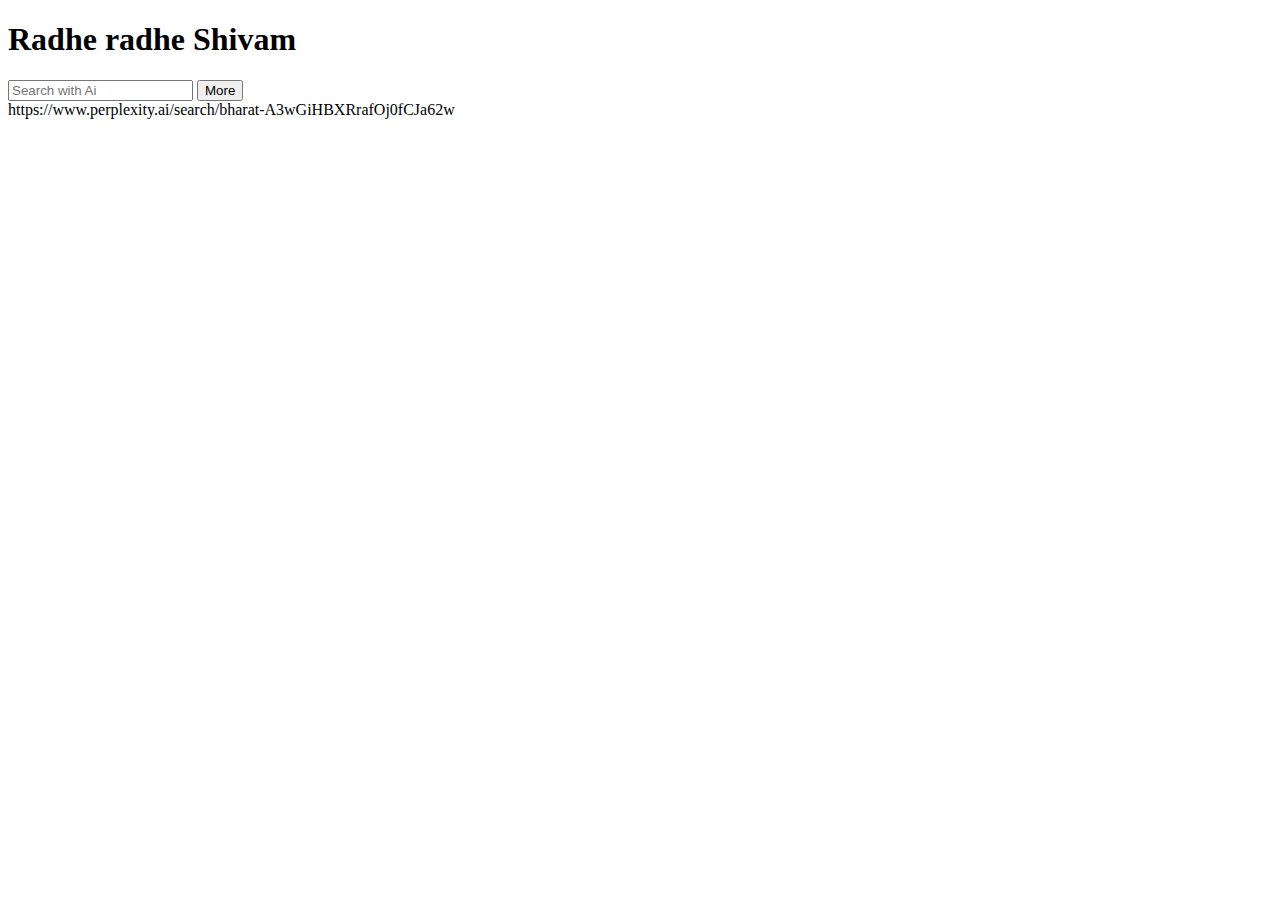
<file: Day1/index.html>
<!DOCTYPE html>
<html lang="en">
<head>
    <meta charset="UTF-8">
    <meta name="viewport" content="width=device-width, initial-scale=1.0">
    <title>Search With Ai</title>
</head>
<body>
    <h1>Radhe radhe Shivam</h1>
    <form action="https://www.perplexity.ai/search/">
        <input type="text" placeholder="Search with Ai" name="q">
        <button>More</button>
    </form>
    https://www.perplexity.ai/search/bharat-A3wGiHBXRrafOj0fCJa62w
</body>
</html>
</file>
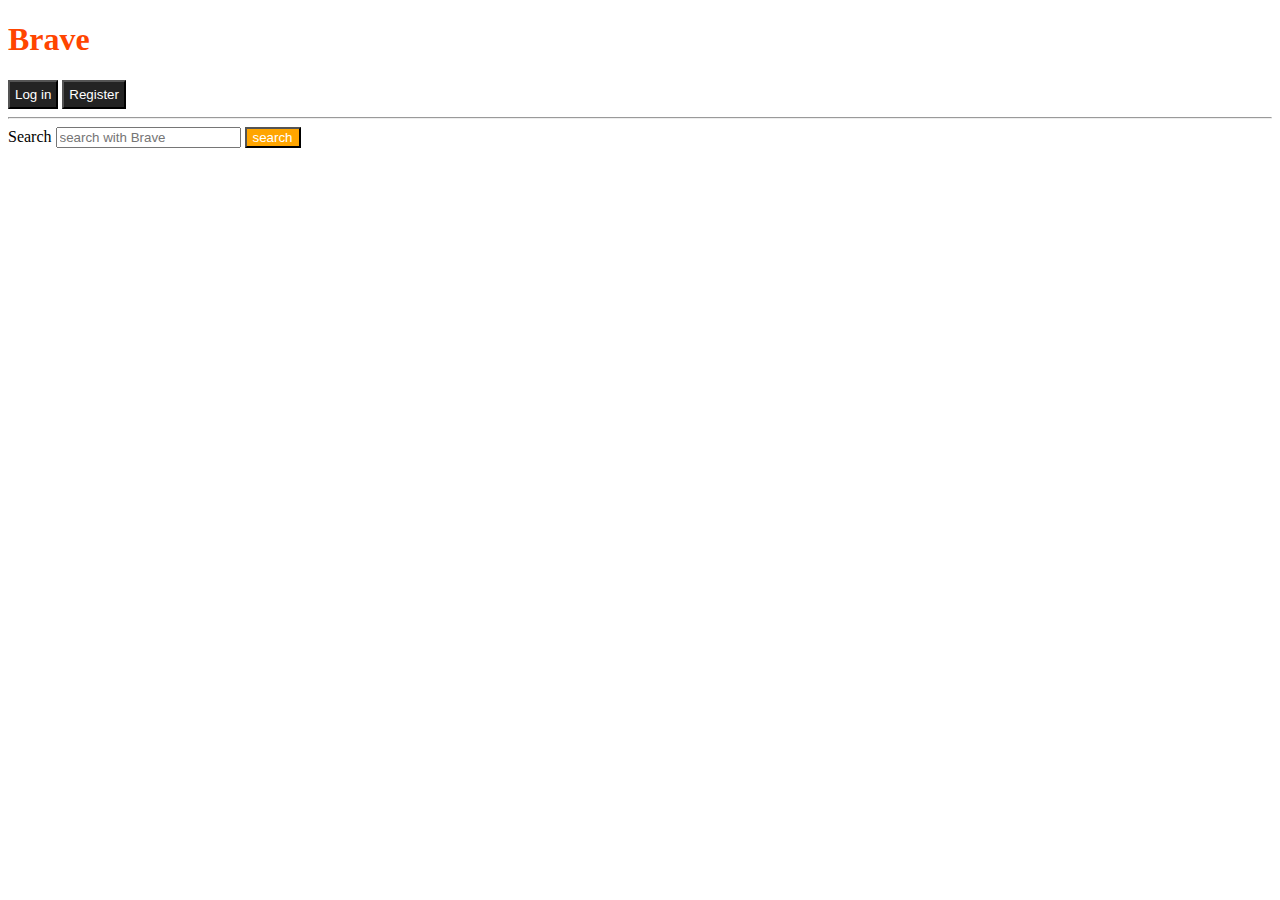
<file: Day2/index.html>
<!DOCTYPE html>
<html lang="en">
<head>
    <meta charset="UTF-8">
    <meta name="viewport" content="width=device-width, initial-scale=1.0">
    <title>Document</title>
    <link rel="stylesheet" href="style.css">
</head>
<body>
    <h1>Brave</h1>
    <button class="btn">Log in</button>
    <button class="btn">Register</button><hr>
    <form action="https://search.brave.com/search?q">
        <label for="search">Search</label>
        <input type="text" placeholder="search with Brave" name="q" id="search">
        <button>search</button>
    </form>
</body>
</html>
</file>
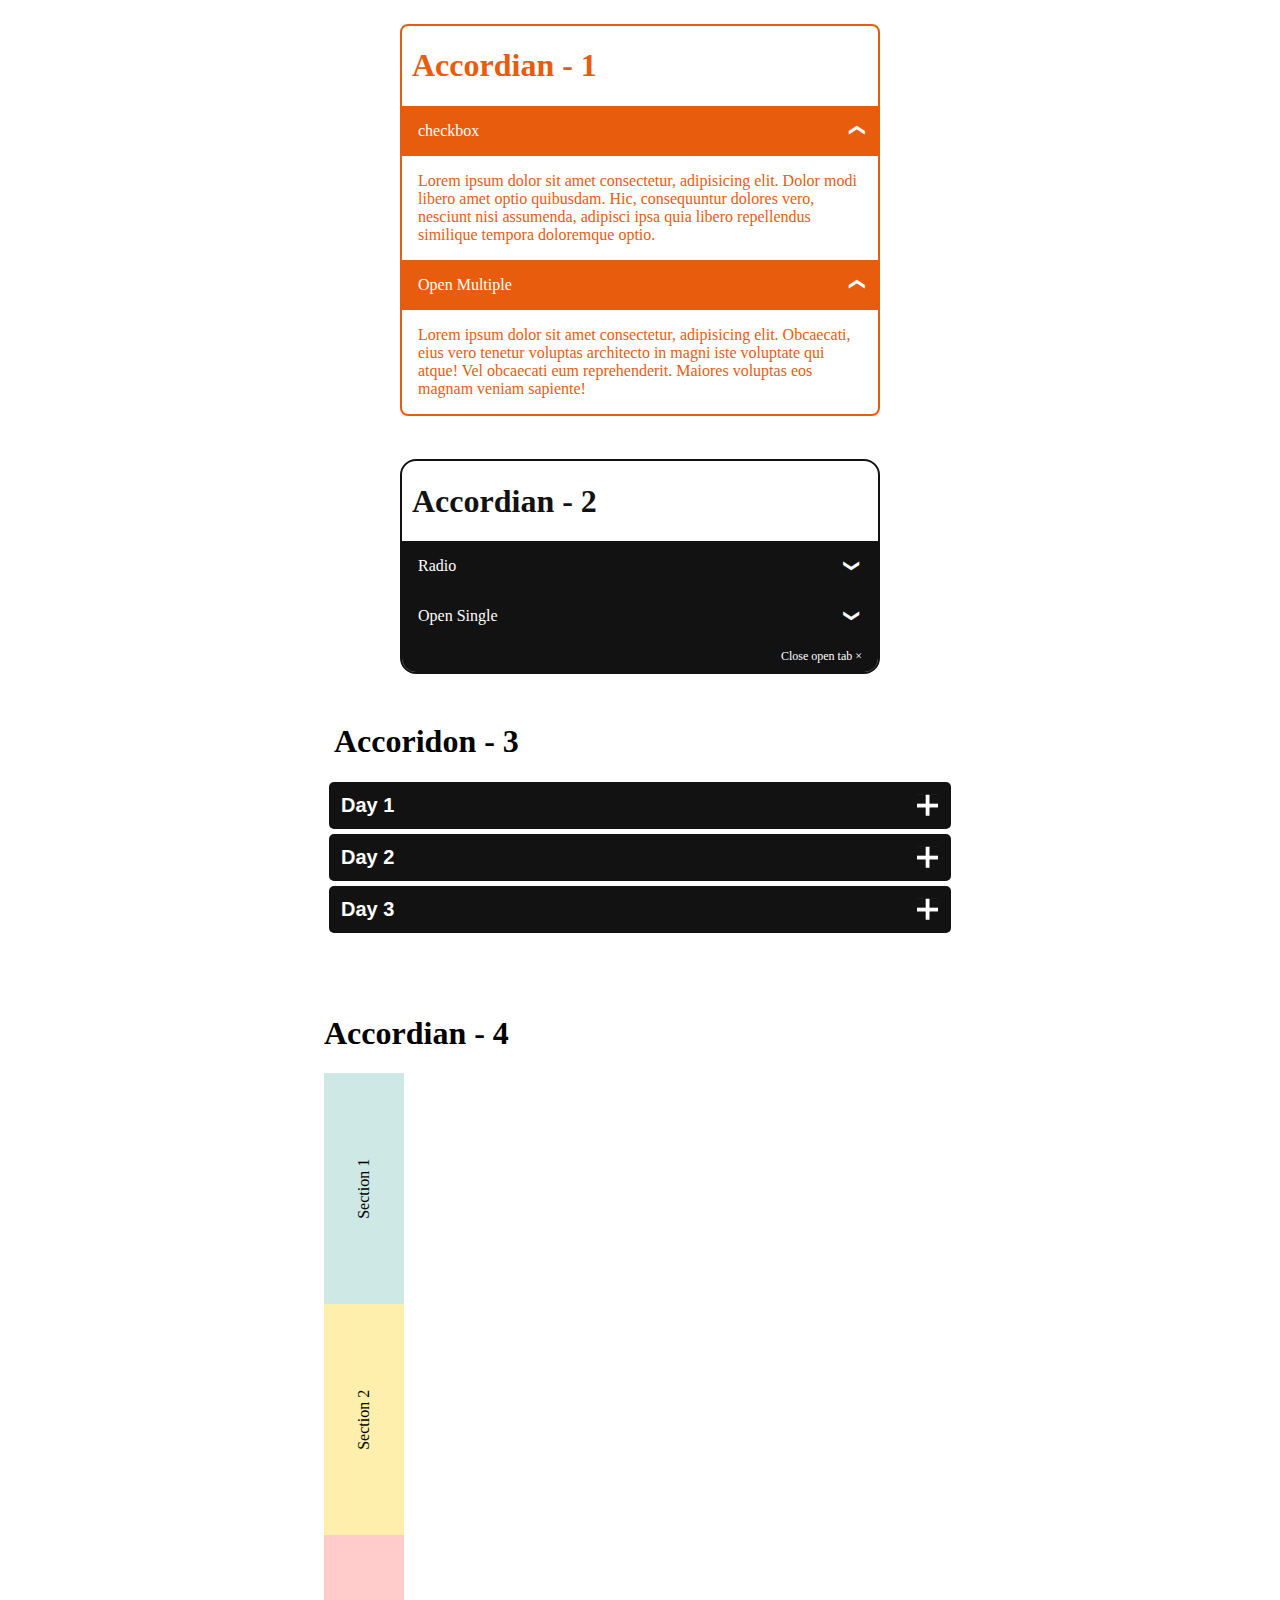
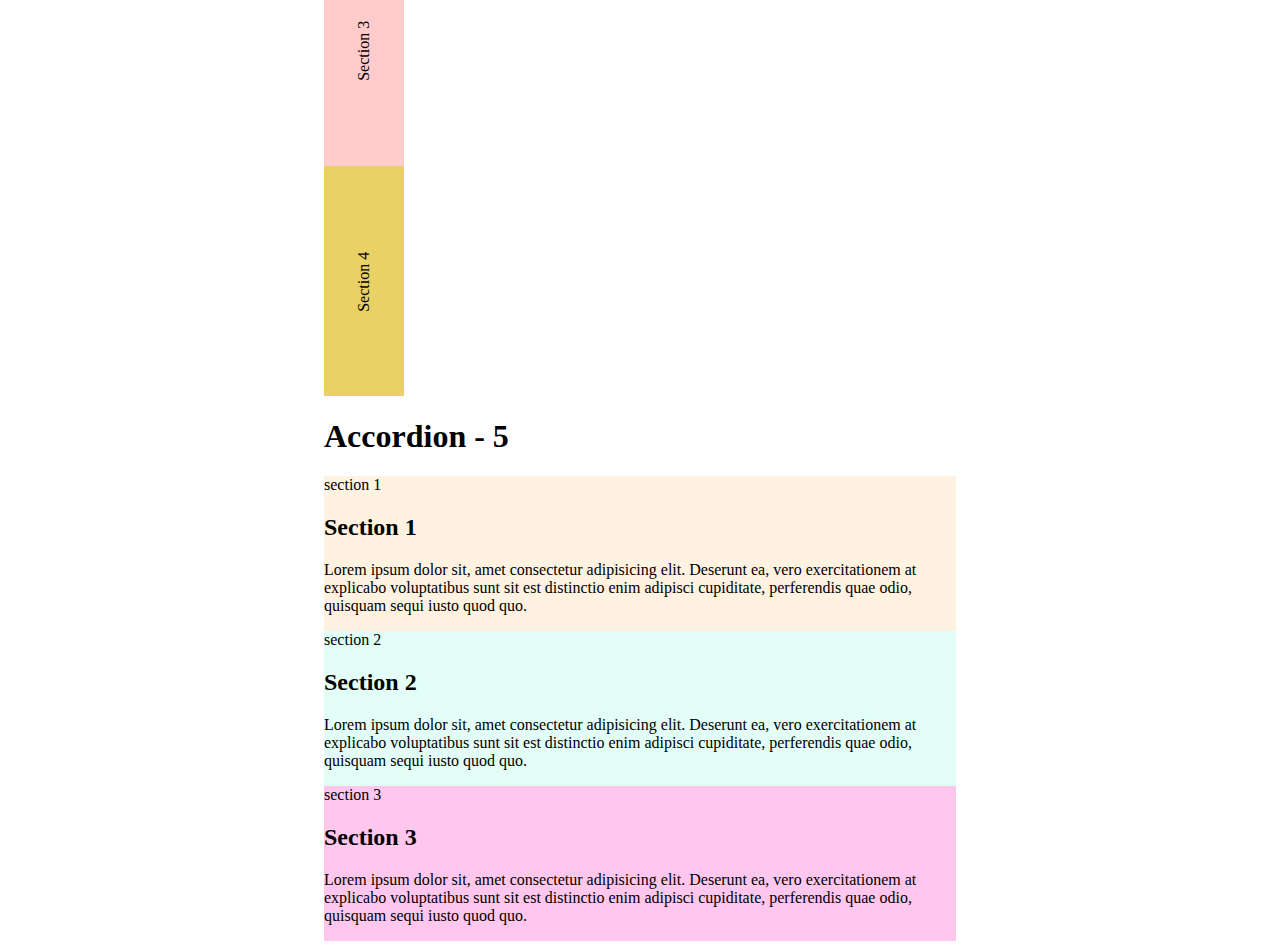
<file: Day3/index.html>
<!DOCTYPE html>
<html lang="en">
<head>
    <meta charset="UTF-8">
    <meta name="viewport" content="width=device-width, initial-scale=1.0">
    <title>Accordian with Pure Css</title>
    <!-- link the style sheet  -->
    <link rel="stylesheet" href="style.css">
</head>
<body>
    <!-- section 1 checkbox based accordion  -->
    <section class="section_1">
        <div class="accordion_1">
            <h1>Accordian - 1</h1>
            <!-- Accordian item 1 -->
             <div class="tab">
                <input type="checkbox" name="accordion" id="cb1" checked/>
                <label for="cb1" class="tab_lable">checkbox</label>
                <div class="tab_content">
                    <p>
                        Lorem ipsum dolor sit amet consectetur, adipisicing elit. Dolor modi libero amet optio quibusdam. Hic, consequuntur dolores vero, nesciunt nisi assumenda, adipisci ipsa quia libero repellendus similique tempora doloremque optio.
                    </p>
                </div>
             </div>
             <!-- Accordian item 2  -->
              <div class="tab">
                <input type="checkbox" name="accordion" id="cb2" checked/>
                <label for="cb2" class="tab_lable">Open Multiple</label>
                <div class="tab_content">
                    <p>Lorem ipsum dolor sit amet consectetur, adipisicing elit. Obcaecati, eius vero tenetur voluptas architecto in magni iste voluptate qui atque! Vel obcaecati eum reprehenderit. Maiores voluptas eos magnam veniam sapiente!</p>
                </div>
             </div>
        </div>
    </section>

    <!-- section 2 : radio based accordion -->
     <section class="section_2">
        <div class="accordion_2">
            <h1>Accordian - 2</h1>
            <!-- Accordian Item 1 -->
             <div class="tab">
               <input type="radio" name="accordion-2" id="rd1"/>
               <label for="rd1" class="tab_lable">Radio</label>
                 <div class="tab_content">
                    <p>Lorem ipsum dolor sit amet consectetur adipisicing elit. Voluptatum laboriosam eaque, excepturi exercitationem doloribus earum error maxime nulla velit assumenda enim eveniet natus? Totam, ex veniam qui doloribus aut adipisci!
                    Ipsum architecto consectetur commodi, dolor, saepe libero recusandae ut minima culpa aspernatur temporibus quos? Ipsam rerum unde delectus, amet officia, facilis magni aspernatur ipsum, eum veniam esse aperiam enim nemo.</p>
                </div>
            </div>
           <!-- Accordian Item - 2 -->
            <div class="tab">
                <input type="radio" name="accordion-2" id="rd2"/>
                <label for="rd2" class="tab_lable">Open Single</label>
                <div class="tab_content">
                    <p>Lorem, ipsum dolor sit amet consectetur adipisicing elit. Est atque nobis nostrum fugiat. Et repellat voluptatibus natus accusantium doloremque est, eum accusamus minima veritatis numquam beatae! Praesentium quod tempore corrupti!</p>
                </div>
            </div>
            <!-- close button for the accordion  -->
             <div class="tab">
                <input type="radio" name="accordion-2" id="rd3"/>
                <label for="rd3" class="tab_close">Close open tab &times;</label>
             </div>
        </div>
     </section>

     <!-- section 3: Navigate Html details / summary based accordion  -->
      <section class="section-3">
        <div class="accordion">
            <h1>Accoridon - 3</h1>
            <!-- Accordion item 1  -->
             <details>
                <summary>Day 1</summary>
                <div>
                    Lorem ipsum dolor sit amet consectetur adipisicing elit. Ipsa ad praesentium reiciendis cumque a et odit rem, iusto voluptate pariatur ratione, cupiditate nemo culpa asperiores voluptas porro sit sunt impedit.
                </div>
             </details>
            <!-- !-- Accordion item 2 --> 
            <details>
                <summary>Day 2</summary>
                <div>
                    Lorem ipsum dolor sit amet consectetur adipisicing elit. Dolorem blanditiis veniam unde laboriosam reiciendis, facilis voluptas tenetur corporis harum amet doloribus accusamus! Minus cum quisquam eos odio nam a tenetur.
                </div>
            </details>
            <!-- Accordion item 3  -->
            <details>
                <summary>Day 3</summary>
                <div>
                    <p>Lorem ipsum dolor sit amet consectetur adipisicing elit. Quasi quaerat aliquid cupiditate sint nulla animi beatae incidunt labore, est minima, vitae nobis quibusdam consequuntur, ad necessitatibus tempore quos culpa excepturi.</p>
                </div>
            </details>

        </div>

      </section>

      <!-- // section 4: javascript based accordion... -->

      <section class="section_4">
        <div class="accordion-4">
            <h1>Accordian - 4</h1>
            <!-- Accordion item 1  -->
            <div class="accordion-item head-1">
                <div class="accordion-header">Section 1</div>
                <div class="accordion-content">
                    <h2>Section 1</h2>
                    <p>Lorem ipsum dolor sit, amet consectetur adipisicing elit. Delectus repudiandae asperiores necessitatibus repellat illo ex a sapiente consequuntur nemo vitae odit perferendis, enim ducimus adipisci laboriosam sit voluptate molestias in.</p>
                </div>
            </div>
            <!-- Accordion item 2  -->
            <div class="accordion-item head-2">
                <div class="accordion-header">Section 2</div>
                <div class="accordion-content">
                    <h2>Section 2</h2>
                    <p>Lorem ipsum dolor sit, amet consectetur adipisicing elit. Delectus repudiandae asperiores necessitatibus repellat illo ex a sapiente consequuntur nemo vitae odit perferendis, enim ducimus adipisci laboriosam sit voluptate molestias in.</p>
                </div>
            </div>
            <!-- Accordion item 3  -->
            <div class="accordion-item head-3">
                <div class="accordion-header">Section 3</div>
                <div class="accordion-content">
                    <h2>Section 3</h2>
                    <p>Lorem ipsum dolor sit, amet consectetur adipisicing elit. Delectus repudiandae asperiores necessitatibus repellat illo ex a sapiente consequuntur nemo vitae odit perferendis, enim ducimus adipisci laboriosam sit voluptate molestias in.</p>
                </div>
            </div>
            <!-- Accordion item 4 -->
            <div class="accordion-item head-4">
                <div class="accordion-header">Section 4</div>
                <div class="accordion-content">
                    <h2>Section 4</h2>
                    <p>Lorem ipsum dolor sit, amet consectetur adipisicing elit. Delectus repudiandae asperiores necessitatibus repellat illo ex a sapiente consequuntur nemo vitae odit perferendis, enim ducimus adipisci laboriosam sit voluptate molestias in.</p>
                </div>
            </div>
        </div>
      </section>


      <!-- section 5  -->
       <section class="section_5">
        <div class="accordion_5">
            <h1>Accordion - 5</h1>
            <!-- here item number 1 -->
            <div class="v_accordion-item v_item_1">
                <div class="v_accordion-header">section 1</div>
                <div class="v_accordion-content">
                    <h2>Section 1</h2>
                    <p>Lorem ipsum dolor sit, amet consectetur adipisicing elit. Deserunt ea, vero exercitationem at explicabo voluptatibus sunt sit est distinctio enim adipisci cupiditate, perferendis quae odio, quisquam sequi iusto quod quo.</p>
                </div>
            </div>
             <!-- here item number 2 -->
            <div class="v_accordion-item v_item_2">
                <div class="v_accordion-header">section 2</div>
                <div class="v_accordion-content">
                    <h2>Section 2</h2>
                    <p>Lorem ipsum dolor sit, amet consectetur adipisicing elit. Deserunt ea, vero exercitationem at explicabo voluptatibus sunt sit est distinctio enim adipisci cupiditate, perferendis quae odio, quisquam sequi iusto quod quo.</p>
                </div>
            </div>
             <!-- here item number 3 -->
            <div class="v_accordion-item v_item_3">
                <div class="v_accordion-header">section 3</div>
                <div class="v_accordion-content">
                    <h2>Section 3</h2>
                    <p>Lorem ipsum dolor sit, amet consectetur adipisicing elit. Deserunt ea, vero exercitationem at explicabo voluptatibus sunt sit est distinctio enim adipisci cupiditate, perferendis quae odio, quisquam sequi iusto quod quo.</p>
                </div>
            </div>
        </div>
       </section>
    
</body>
</html>
</file>
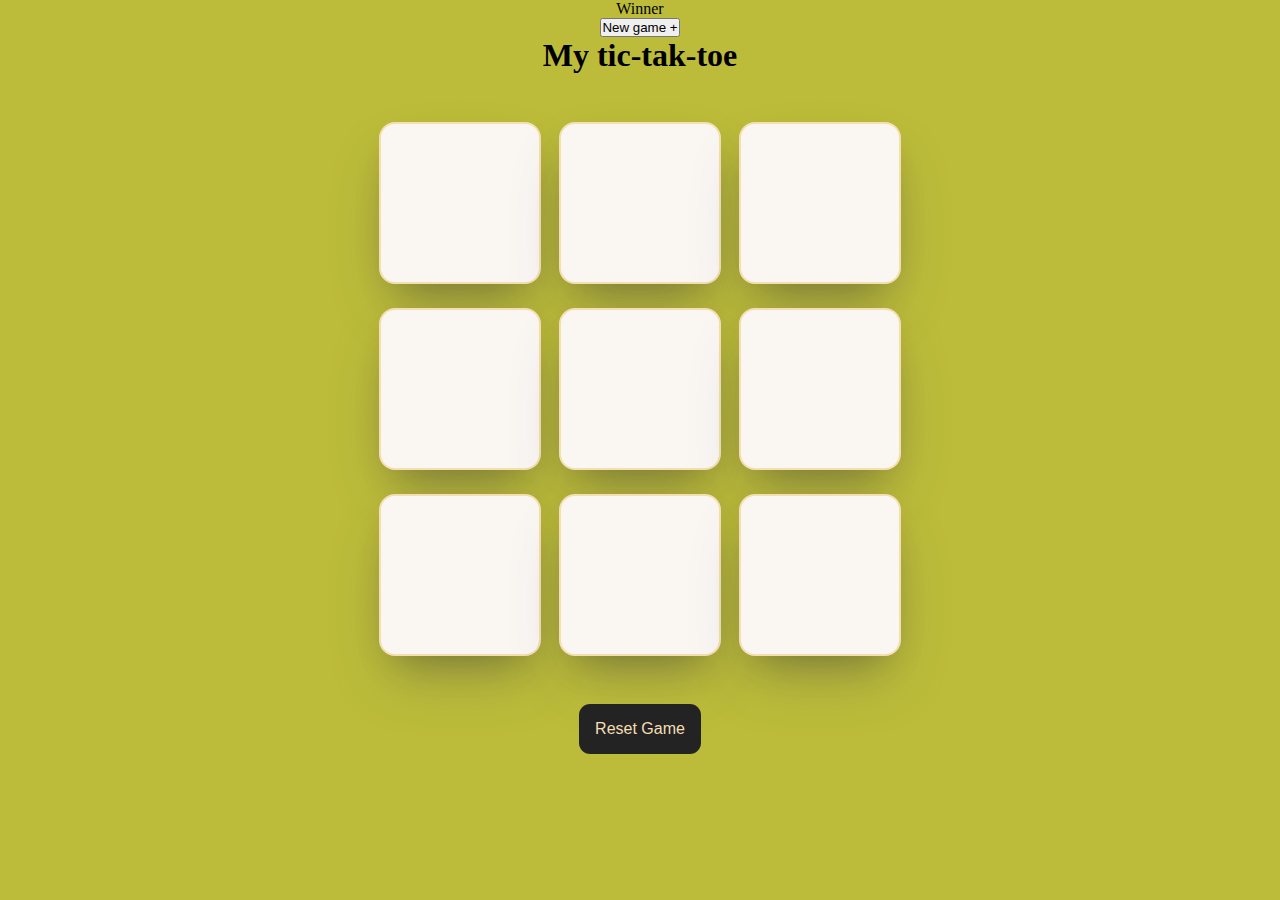
<file: Day4/index.html>
<!DOCTYPE html>
<html lang="en">
<head>
    <meta charset="UTF-8">
    <meta name="viewport" content="width=device-width, initial-scale=1.0">
    <title>My- tic tac toe</title>
    <link rel="stylesheet" href="style.css">
</head>
<body>
    <div class="msg-container hide">
        <p id="msg">Winner</p>
        <button id="new-btn">New game +</button>
    </div>
    <main>
        <h1>My tic-tak-toe</h1>
        <div class="container">
            <div class="game">
                <button class="box"></button>
                <button class="box"></button>
                <button class="box"></button>
                <button class="box"></button>
                <button class="box"></button>
                <button class="box"></button>
                <button class="box"></button>
                <button class="box"></button>
                <button class="box"></button>
            </div>
        </div>
        <button id="reset-button">Reset Game</button>
    </main>
    <script src="script.js"></script>
</body>

</html>
</file>
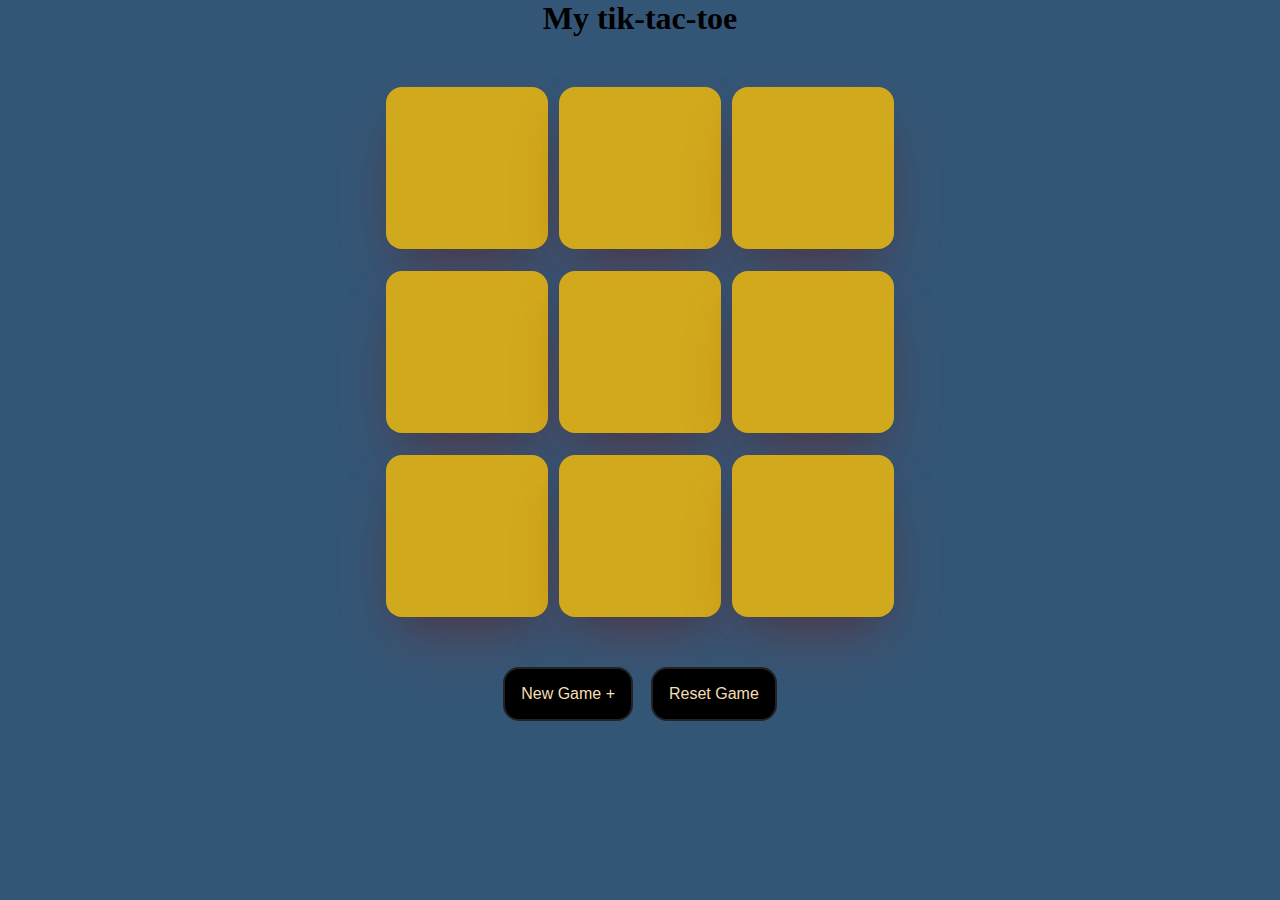
<file: Day5/index.html>
<!DOCTYPE html>
<html lang="en">
<head>
    <meta charset="UTF-8">
    <meta name="viewport" content="width=device-width, initial-scale=1.0">
    <title>My tik-tac-toe</title>
    <link rel="stylesheet" href="style.css">
</head>
<body>
    <div class="msg-container hide">
        <div id="msg"></div>
    </div>
    <main>
        <h1>My tik-tac-toe</h1>
        <div class="container">
            <div class="game">
                <button id="box"></button>
                <button id="box"></button>
                <button id="box"></button>
                <button id="box"></button>
                <button id="box"></button>
                <button id="box"></button>
                <button id="box"></button>
                <button id="box"></button>
                <button id="box"></button>
            </div>
        </div>
        <div class="b_btn">
        <button id="newGame">New Game +</button>
        <button id="resetGame">Reset Game</button>
        </div>
    </main>
    <script src="script.js"></script>
</body>
</html>
</file>
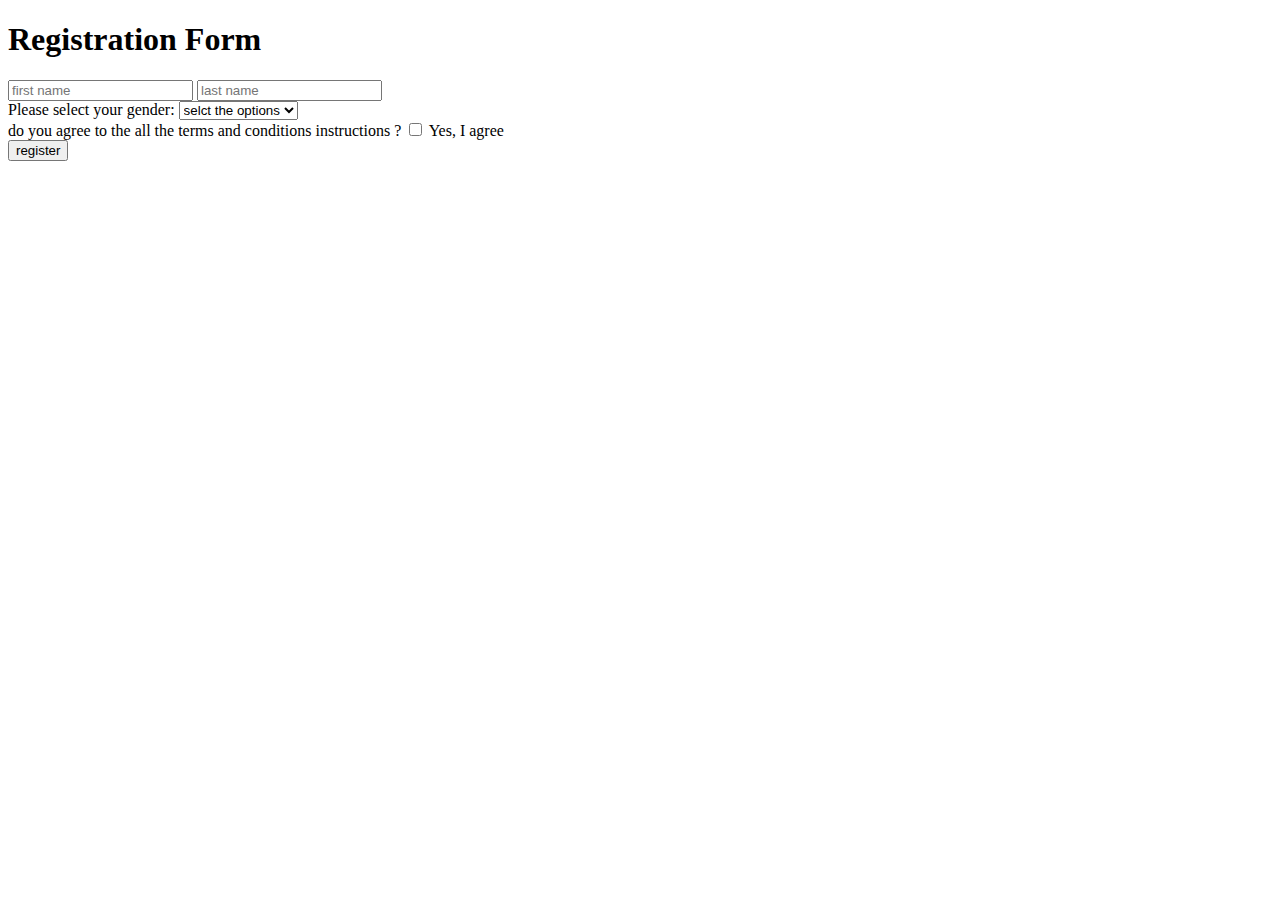
<file: Day1/project/index.html>
<!DOCTYPE html>
<html lang="en">
<head>
    <meta charset="UTF-8">
    <meta name="viewport" content="width=device-width, initial-scale=1.0">
    <title>Document</title>
</head>
<body>
    <h1>Registration Form</h1>
   <form action="./action" >
     <div>
        <input type="text" placeholder="first name" name="first_name">
        <input type="text" placeholder="last name" name="last_name">
     </div>
    
      <div>
        <label for="gender">Please select your gender:</label>
        <select name="gender" id="gender">
           <option value="">selct the options</option>
           <option value="male">male</option>
           <option value="female">female</option>
           <option value="others">others</option>
        </select>
      </div>

      <div>
         do you agree to the all the terms and conditions instructions ? 
         <input type="checkbox" id="agree" name="toc_agree">
         <label for="agree">Yes, I agree</label>
      </div>
        
        <button type="submit">register</button>
   </form>
</body>
</html>
</file>
<file: Day2/style.css>
h1{
    color: orangered;
}
.btn{
    padding: 5px;
    background: #232323;
    color: white;
}
form > button{
    background: orange;
    color: white;
}
</file>
<file: Day3/style.css>
/* global designing  */
*{
    box-sizing: border-box;
}

/* section 1 : Checkbox-based accordion styles  */
.section_1{
    display: grid;
    place-content: center;
    grid-template-columns: repeat(auto-fit,min(100%,30rem));
    min-height: 30vh;
    place-items: start;
    gap: 1rem;
    margin: 0;
    padding: 1rem;
    color: #E85C0D;
}
.accordion_1 h1{
    margin-left: 10px;
}
.section_1 .tab input{
    position: absolute;
    opacity: 0;
    z-index: 1;
}
.section_1 .tab_content{
    max-height: 0;
    overflow: hidden;
    transition: all 0.35s;
}
.section_1 .tab input:checked ~ .tab_content{
    max-height: 10rem;
}

/* visual style for accordion */
.accordion_1{
    color: #E85C0D;
    border: 2px solid;
    border-radius: 0.5rem;
    overflow: hidden;
}
.section_1 .tab_lable{
    display: flex;
    justify-content: space-between;
    padding: 1rem;
    color: white;
    background: #E85C0D;
    cursor: pointer;
}

/* Arrow icon for accordion items  */
.section_1 .tab_lable::after{
    content: "\276F";
    height: 1rem;
    width: 1rem;
    text-align: center;
    transform: rotate(90deg);
    transition: all 0.35s;
}
.section_1 .tab input:checked + .tab_lable::after{
    transform: rotate(270deg);
}
.section_1 .tab_content p{
    margin: 0;
    padding: 1rem;
}

/* Now design the accordion-2  */
.section_2{
    display: grid;
    place-content: center;
    grid-template-columns: repeat(auto-fit,min(100%,30rem));
    place-items: start;
    min-height: 30vh;
    gap: 1rem;
    margin: 0;
    padding: 1rem;
    color: #121212;
}
.section_2 h1{
    margin-left: 10px;
}
.section_2 .tab input{
    position: absolute;
    opacity: 0;
    z-index: -1;
}
.section_2 .tab_content{
    max-height: 0;
    overflow: hidden;
    transition: all 0.35s;
}
.tab input:checked ~ .tab_content{
    max-height: 10rem;
}

/* vsual style for accordion-2 */
.accordion_2{
    color: #121212;
    border: 2px solid;
    border-radius: 1rem;
    overflow: hidden;
}
.section_2 .tab_lable, .tab_close{
    display: flex;
    color: white;
    background: #121212;
    cursor: pointer;
}
.section_2 .tab_lable{
    justify-content: space-between;
    padding: 1rem;
}
/* Arrow item of accordion items 2 */
.section_2 .tab_lable::after{
    content: "\276F";
    width: 1rem;
    height: 1rem;
    text-align: center;
    transform: rotate(90deg);
    cursor: pointer;
    transition: all 0.35s;
}
.section_2 .tab input:checked + .tab_lable::after{
    transform: rotate(270deg);
}
.section_2 .tab_content p{
    margin: 0;
    padding: 1rem;
}
.section_2 .tab_close{
    justify-content: flex-end;
    padding: 0.5rem 1rem;
    font-size: 0.75rem;
}

@keyframes bounce {
    25%{
        transform: rotate(90deg) translate(.25rem);
    }
    75%{
        transform: rotate(90deg) translate(.25rem);
    }
    
}

/* Design the sections 3  */
.section-3{
    width: 50%;
    margin: auto;
    min-height: 30vh;
}
.section-3 h1{
    margin-left: 10px;
}
details{
    margin: 5px;
    font-size: 18px;
}
details > * {
    padding: 0.75rem;
}
details > div {
    background: wheat;
    border-radius: 0 0 5px 5px;
}
summary{
    border-radius: 5px;
    font-size: 20px;
    font-family: sans-serif;
    font-weight: bold;
    color: white;
    background: #121212;
    cursor: pointer;
    position: relative;
    transition: all 0.3s;
    text-indent: 0px;
}
/* remove the default arrow  */
summary::marker{
    content: "";
}
/* custom arrow icon  */

summary::before{
    content: "";
    position: absolute;
    inset: 0.75rem;
    left: auto;
    aspect-ratio: 1;
    background: conic-gradient(from 90deg at 26% 26%, #0000 90deg, #fff 0) 
      100% 100%/58% 58%;
    clip-path: inset(1px);
    transition: 0.35;
}
/* rotate array when details are open  */
details[open] summary::before{
    transform: rotate(45deg);
}
details[open] summary{
    border-radius: 5px 5px 0 0;
    background-color: #232323;
    text-indent: 1rem;
}
/* section 4 : javascript based accordion  */
.section_4{
    width: 50%;
    min-height: 50vh;
    margin: auto;

}
.accordion-item {
    flex: 0 0 auto;
    width: 80px;
    transition: width 0.3s ease;
    overflow: hidden;
    position: relative;
}
.accordion-item:hover{
    width: 500px;
}
.accordion-header{
    writing-mode: vertical-rl;
    text-orientation: mixed;
    transform: rotate(180deg);
    position: absolute;
    top: 0;
    left: 0;
    width: 80px;
    height: 100%;
    display: flex;
    align-items: center;
    justify-content: center;
    cursor: pointer;
}

 /* Color styles for each accordion item */
  .head-1 { background: #CDE8E5; }
  .head-2 { background: #FEEFAD; }
  .head-3 { background: #FFCBCB; }
  .head-4 { background: #e9d165; }

.accordion-content{
    padding: 20px;
    margin-left:80px ;
    width: 300px;
    box-sizing: border-box;
}

/* Designing the section 5 */
.section_5{
    width: 50%;
    min-height: 50vh;
    margin: auto;
}
.accordion_5{
    display: flex;
    flex-direction: column;
    width: 100%;
}
.v_accordion_item{
    transition: max-height 0.3s ease;
    overflow: hidden;
    max-height: 60px;
   
}
.v_accordion_item:hover{
    max-height: 300px;
}
.v_accordion_header {
    height: 60px;
    display: flex;
    align-items: center;
    padding-left: 20px;
    cursor: pointer;
    font-weight: bold;
}
  /* Color styles for each vertical accordion item */
  .v_item_1 { background: #FFF2E1; }
  .v_item_2 { background: #E3FEF7; }
  .v_item_3 { background: #FFC7ED; }

.v_accordion_content {
    padding: 20px;
    box-sizing: border-box;
}
</file>
<file: Day4/style.css>
*{
    margin: 0;
    padding: 0;
}
body{
    background: rgb(188, 188, 58);
    text-align: center;
}
.container{
    height: 70vh;
    display: flex;
    justify-content: center;
    align-items: center;
}
.game{
   height: 60vmin;
   width: 60vmin;
   display: flex;
   flex-wrap: wrap;
   justify-content: center;
   align-items: center;
   gap: 2vmin;
}
.box{
    height: 18vmin;
    width: 18vmin;
    background: #FAF7F3;
    border: 2px solid wheat;
    border-radius: 1rem;
    box-shadow: rgba(50, 50, 93, 0.25) 0px 30px 60px -12px, rgba(0, 0, 0, 0.3) 0px 18px 36px -18px;

}
#reset-button{
    background: #232323;
    color: wheat;
    padding: 1rem;
    font-size: 1rem;
    border-radius: 0.7rem;
    border: none;
}
</file>
<file: Day5/style.css>
*{
    margin: 0;
    padding: 0;
    text-align: center;
    background: #345676;
}
.container{
    height: 70vh;
    display: flex;
    justify-content: center;
    align-items: center;
}
.game{
    width: 60vmin;
    height: 60vmin;
    display: flex;
    justify-content: center;
    flex-wrap: wrap;
    align-items: center;
    gap: 1.2vmin;
}
#box{
    height: 18vmin;
    width: 18vmin;
    background: rgba(233, 182, 16, 0.87);
    font-size: 3rem ;
    font-weight: bold;
    border-radius: 1rem;
    border: none;
    box-shadow: rgba(192, 29, 7, 0.25) 0px 30px 60px -12px, rgba(0, 0, 0, 0.3) 0px 18px 36px -18px;
    transition: all 0.3s;

}
#box:hover{
    transform: scale(1.07);
    box-shadow: rgba(255, 9, 9, 0.25) 0px 30px 60px -12px, rgba(0, 0, 0, 0.3) 0px 18px 36px -18px;

}
.b_btn{
    display: flex;
    justify-content: center;
    align-items: center;
    gap:2vmin;
}
#newGame{
    padding: 1rem;
    font-size: 1rem;
    border-radius: 1rem;
    border: 2px solid #232323;
    background: #000;
    color: wheat;
    transition: all 0.3s;
}
#resetGame{
    padding: 1rem;
    font-size: 1rem;
    border-radius: 1rem;
    border: 2px solid #232323;
    background: #000;
    color: wheat;
    transition: all 0.3s;
   
}
#resetGame:hover{
    transform: scale(1.07);
    box-shadow: rgba(212, 195, 195, 0.25) 0px 30px 60px -12px, rgba(0, 0, 0, 0.3) 0px 18px 36px -18px;

}
#newGame:hover{
    transform: scale(1.07);
    box-shadow: rgba(212, 195, 195, 0.25) 0px 30px 60px -12px, rgba(0, 0, 0, 0.3) 0px 18px 36px -18px;

}
#msg{
    font-size: 10vmin;
    color: maroon;
    font-weight: bolder;
    font-family: 'Franklin Gothic Medium', 'Arial Narrow', Arial, sans-serif;
}
.hide{
    display: none;
}
</file>
